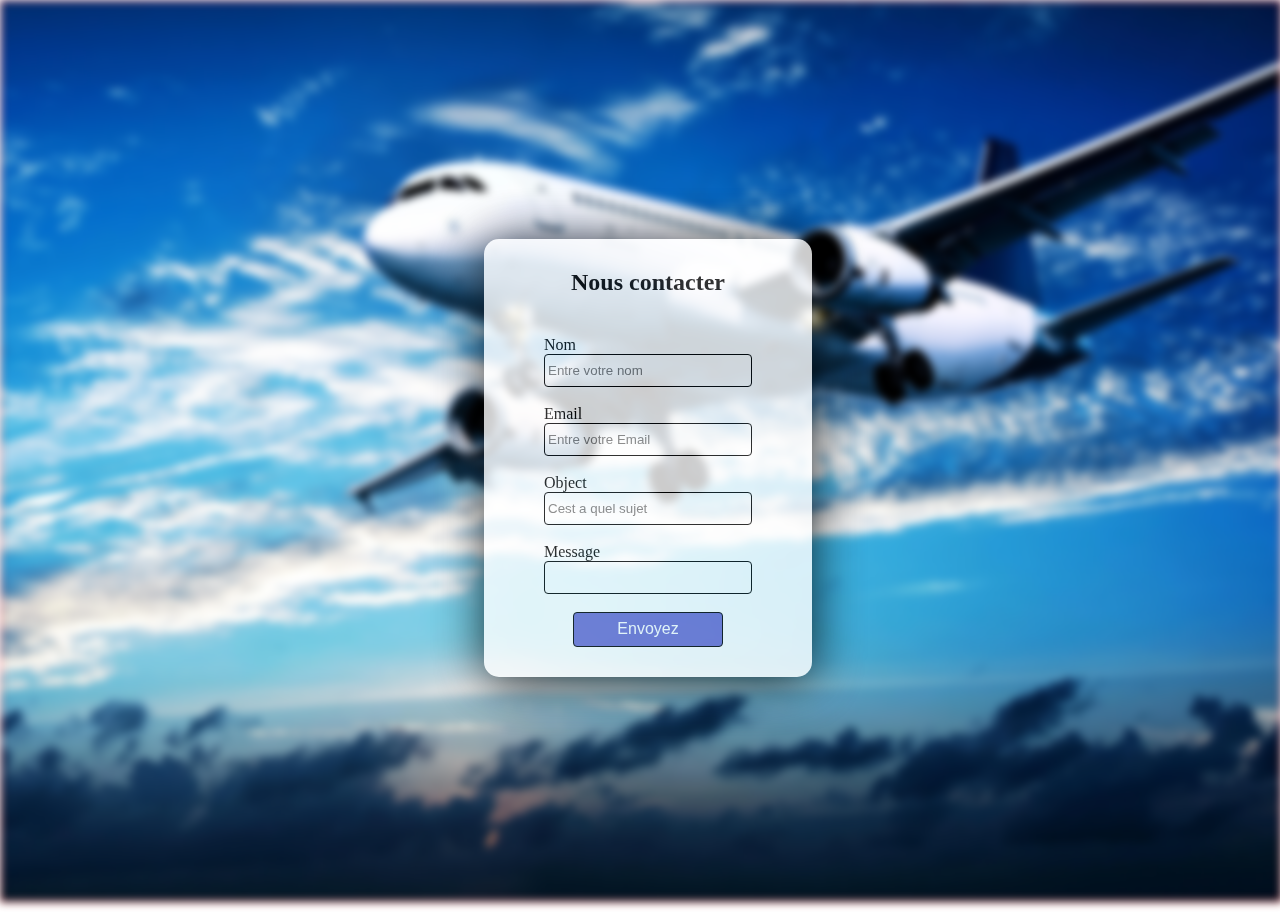
<file: components/contact.html>
<!DOCTYPE html>
<html lang="en">
<head>
    <meta charset="UTF-8">
    <meta name="viewport" content="width=device-width, initial-scale=1.0">
    <title>CONTACT PAGE</title>
    <link rel="stylesheet" href="../assets/css/contact.css">
</head>
<body>
      
        <div class="container">
            <h2>Nous contacter</h2>
            <div class="core">
                <label for="">Nom</label><br>
                <input type="text" name="" id="" placeholder="Entre votre nom"><br><br>

                <label for="">Email</label><br>
                <input type="text" name="" id="" placeholder="Entre votre Email"><br><br>

                <label for="">Object</label><br>
                <input type="text" name="" id="" placeholder="Cest a quel sujet"><br><br>

                <label for="">Message</label><br>
                <input type="text" name="" id="" placeholder="" class="message"><br><br>

                <input type="submit" value="Envoyez" class="submit">
            </div>
        </div>
        <div class="git"></div>
     
</body>
</html>
</file>
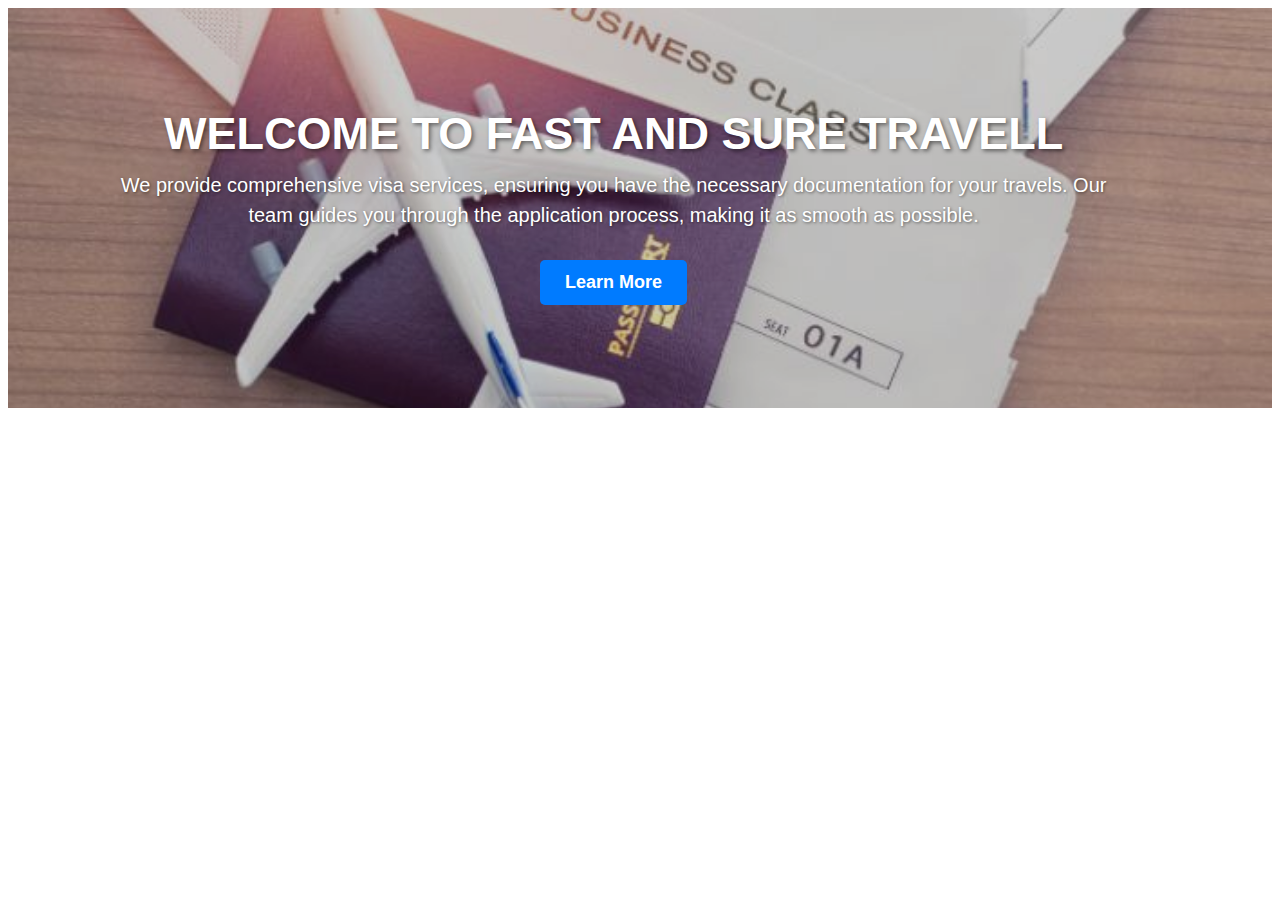
<file: components/home-banner.html>
<!DOCTYPE html>
<html lang="en">

<head>
    <meta charset="UTF-8">
    <meta name="viewport" content="width=device-width, initial-scale=1.0">
    <title>BANNER</title>
    <link rel="stylesheet" href="../assets/css/home-banner.css">
</head>

<body>

    <div class="slides">
        <div class="banner active">
            <div class="banner-content">
                <h1>WELCOME TO FAST AND SURE TRAVELL</h1>
                <p>We provide comprehensive visa services, ensuring you have the
                    necessary documentation for your travels. Our team guides you
                    through the application process, making it as smooth as possible. </p>
                <a href="#" class="button">Learn More</a>
            </div>
        </div>

        <div class="banner">
            <div class="banner-content">
                <h1>WELCOME TO FAST AND SURE TRAVELL</h1>
                <p>Book flights with ease using our platform. We offer competitive
                    prices and a user-friendly interface to help you find the best
                    options for your travel needs. </p>
                <a href="#" class="button">Learn More</a>
            </div>
        </div>

        <div class="banner">
            <div class="banner-content">
                <h1>WELCOME TO FAST AND SURE TRAVELL</h1>
                <p>We offer comprehensive driving lessons tailored to your needs.
                    Our experienced instructors provide personalized training to help
                    you become a confident and skilled driver. </p>
                <a href="#" class="button">Learn More</a>
            </div>
        </div>
    </div>



    <script src="../assets/js/banner.js"></script>
</body>

</html>
</file>
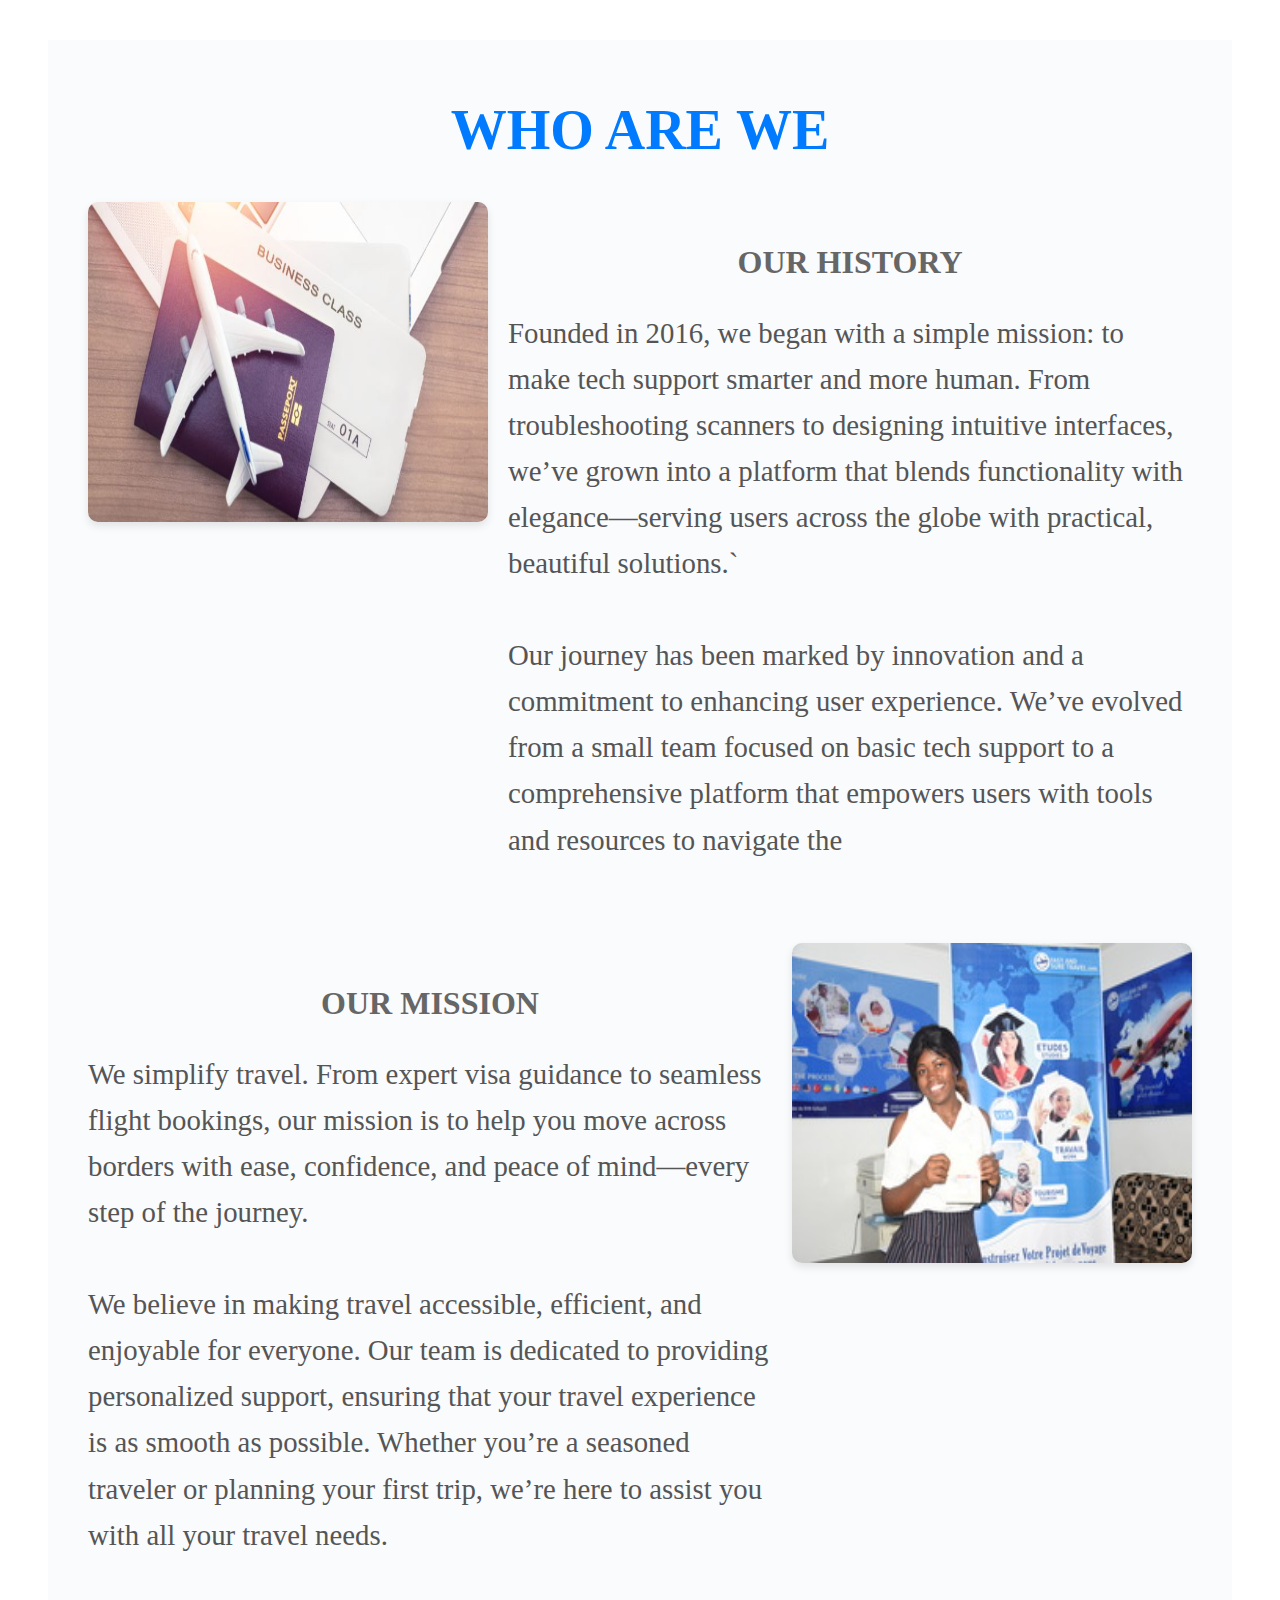
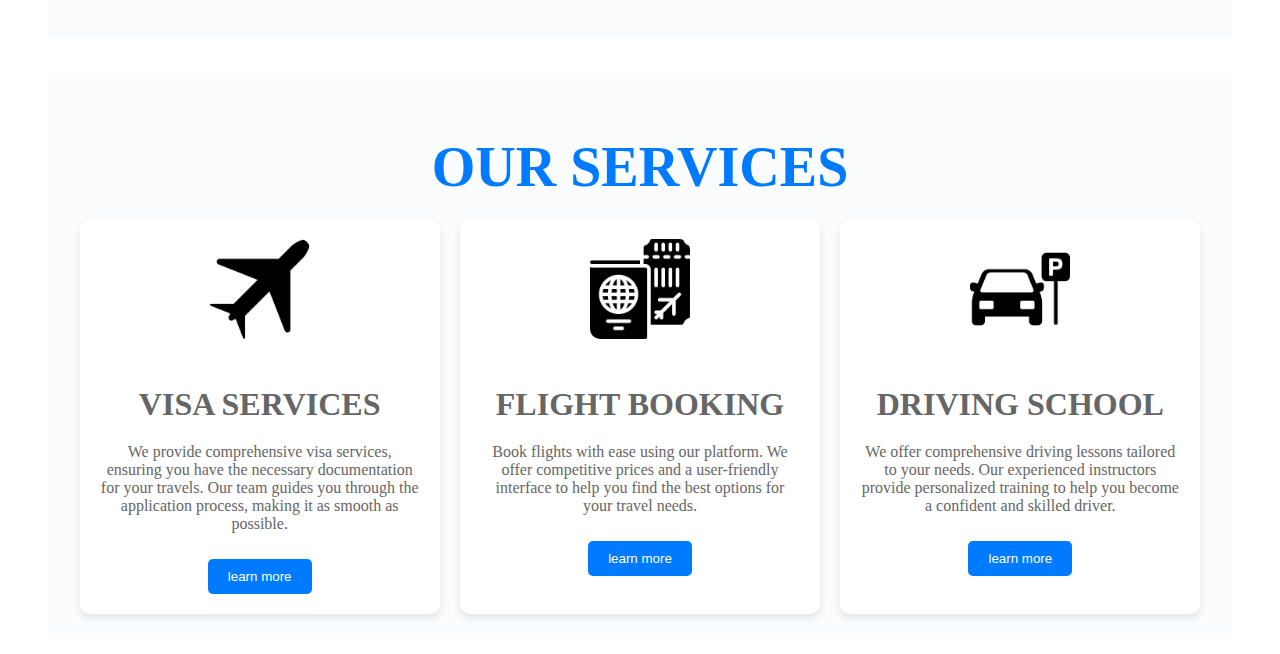
<file: components/home.html>
<!DOCTYPE html>
<html lang="en">

<head>
    <meta charset="UTF-8">
    <meta name="viewport" content="width=device-width, initial-scale=1.0">
    <title>home-page</title>
    <link rel="stylesheet" href="../assets/css/home.css">


<body>

    <div class="home">

        <section>
            <h1>who are we</h1>
            <div class="history">
                <div class="image">
                    <img src="../assets/visa.jpg" alt="image2">
                </div>

                <div class="text">
                    <h4>our history</h4>
                    <p>Founded in 2016, we began with a simple mission: to make tech
                        support smarter and more human. From troubleshooting scanners
                        to designing intuitive interfaces, we’ve grown into a platform
                        that blends functionality with elegance—serving users across
                        the globe with practical, beautiful solutions.`
                        <br><br>
                        Our journey has been marked by innovation and a commitment to
                        enhancing user experience. We’ve evolved from a small team
                        focused on basic tech support to a comprehensive platform
                        that empowers users with tools and resources to navigate the
                    </p>
                </div>
            </div>

            <div class="mission">
                <div class="text">
                    <h4>our mission</h4>
                    <p>We simplify travel. From expert visa guidance to seamless flight
                        bookings, our mission is to help you move across borders with ease,
                        confidence, and peace of mind—every step of the journey.
                        <br><br>
                        We believe in making travel accessible, efficient, and enjoyable for
                        everyone. Our team is dedicated to providing personalized support,
                        ensuring that your travel experience is as smooth as possible.
                        Whether you’re a seasoned traveler or planning your first trip,
                        we’re here to assist you with all your travel needs.
                    </p>
                </div>
                <div class="image">
                    <img src="../assets/fiayo.d2a72fc4ab85a275270f.jpg" alt="image1">
                </div>
            </div>
        </section>

        <section class="our-services">
            <h1>our services</h1>
            <div class="services">
                <div class="service">
                    <div class="image">
                        <img src="../assets/airplane.png" alt="image2">
                    </div>
                    <div class="text">
                        <h4>Visa Services</h4>
                        <p>We provide comprehensive visa services, ensuring you have the
                            necessary documentation for your travels. Our team guides you
                            through the application process, making it as smooth as possible.
                        </p>
                    </div>
                    <div class="button">
                        <button class="btn"><a href="">learn more</a></button>
                    </div>
                </div>

                <div class="service">
                    <div class="image">
                        <img src="../assets/boarding-pass.png" alt="image1">
                    </div>
                    <div class="text">
                        <h4>Flight Booking</h4>
                        <p>Book flights with ease using our platform. We offer competitive
                            prices and a user-friendly interface to help you find the best
                            options for your travel needs.
                        </p>
                    </div>
                    <div class="button">
                        <button class="btn"><a href="">learn more</a></button>
                    </div>

                </div>
                <div class="service">
                    <div class="image">
                        <img src="../assets/parked-car.png" alt="image2">
                    </div>
                    <div class="text">
                        <h4>driving school</h4>
                        <p>We offer comprehensive driving lessons tailored to your needs.
                            Our experienced instructors provide personalized training to help
                            you become a confident and skilled driver.
                        </p>
                    </div>
                    <div class="button">
                        <button class="btn"><a href="">learn more</a></button>
                    </div>
                </div>
            </div>
        </section>
    </div>

    <script src="../assets/js/banner.js"></script>
</body>

</html>
</file>
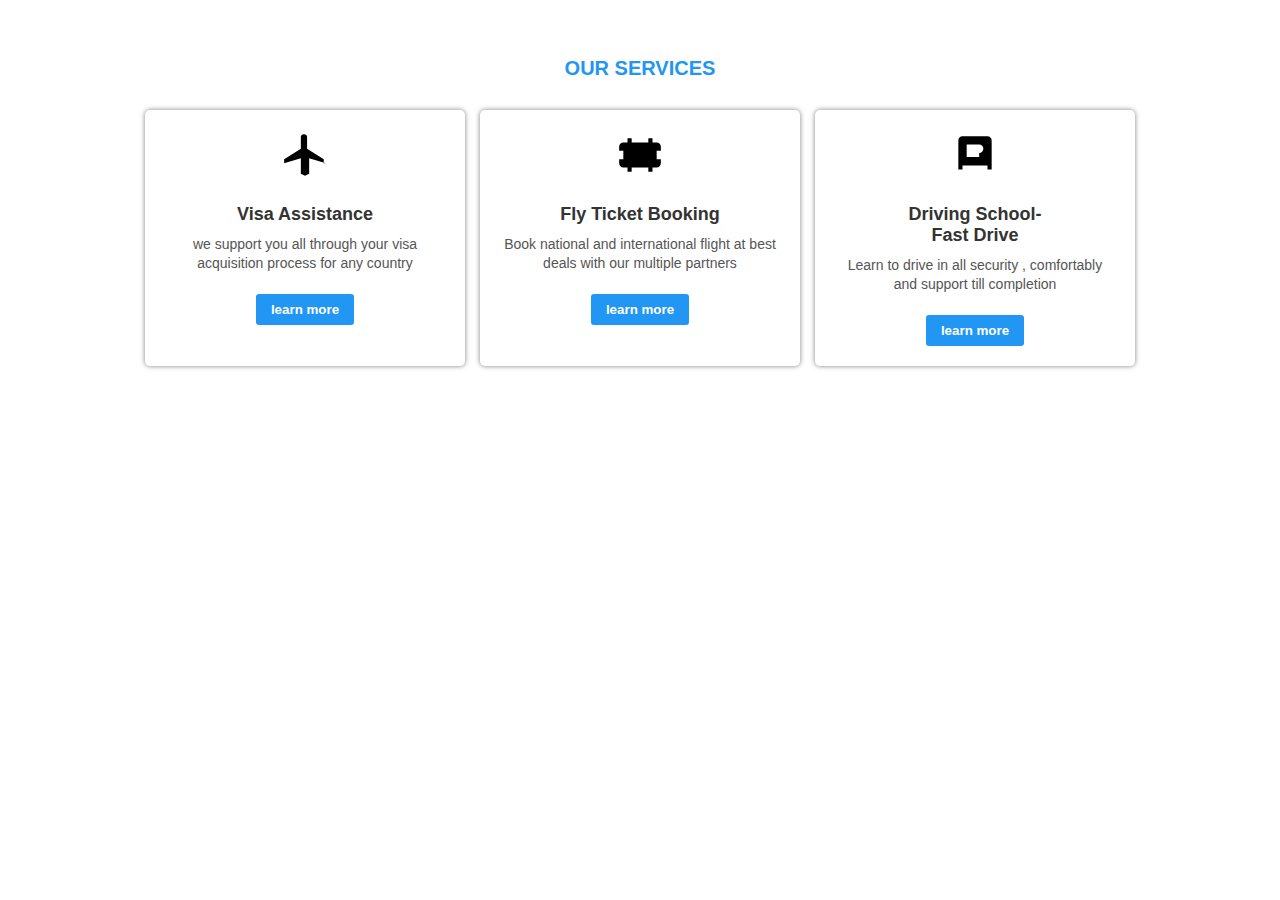
<file: components/support.html>
<!DOCTYPE html>
<html lang="en">
<head>
    <meta charset="UTF-8">
    <meta name="viewport" content="width=device-width, initial-scale=1.0">
    <title>Our Services</title>
    <link rel="stylesheet" href="../assets/css/support.css">
</head>
<body>




    <div id="header"></div>
    <div id="banner"></div>
    <section class="services">




        <h2>OUR SERVICES</h2>
        <div class="service-container">

            <!-- Visa Assistance -->
            <div class="service-box">
                <!-- Airplane SVG -->
                <svg xmlns="http://www.w3.org/2000/svg" width="50" height="50" fill="black" viewBox="0 0 24 24">
                    <path d="M21 16v-2l-8-5V3.5a1.5 1.5 0 0 0-3 0V9l-8 5v2l8-2.5V21l2 1 2-1v-7.5l8 2.5z"/>
                </svg>
                <h3>visa assistance</h3>
                <p>we support you all through your visa acquisition process for any country</p>
                <button>learn more</button>
            </div>

            <!-- Fly Ticket Booking -->
            <div class="service-box">
                <!-- Ticket SVG -->
                <svg xmlns="http://www.w3.org/2000/svg" width="50" height="50" fill="black" viewBox="0 0 24 24">
                    <path d="M22 10V8a2 2 0 0 0-2-2h-2V4h-2v2H8V4H6v2H4a2 2 0 0 0-2 2v2h2v4H2v2a2 2 0 0 0 2 2h2v2h2v-2h8v2h2v-2h2a2 2 0 0 0 2-2v-2h-2v-4h2z"/>
                </svg>
                <h3>Fly ticket booking</h3>
                <p>Book national and international flight at best deals with our multiple partners</p>
                <button>learn more</button>
            </div>

            <!-- Driving School -->
            <div class="service-box">
                <!-- Car Parking SVG -->
                <svg xmlns="http://www.w3.org/2000/svg" width="50" height="50" fill="black" viewBox="0 0 24 24">
                    <path d="M18 3H6a2 2 0 0 0-2 2v14h2v-2h12v2h2V5a2 2 0 0 0-2-2zm-4 10H8V7h6a2 2 0 0 1 0 4z"/>
                </svg>
                <h3>Driving school-<br>Fast drive</h3>
                <p>Learn to drive in all security , comfortably and support till completion</p>
                <button>learn more</button>
            </div>

        </div>
    </section>




    <div id="footer"></div>



    
</body>
</html>
</file>
<file: assets/css/contact.css>
body{
    position: relative;
    overflow: hidden;
    width: 100%;
    height: 100vh;
  display: flex;
  justify-content: center;
  align-items: center;
}
body::before{
    content: "";
    background: url(../wp4128796.webp);
    background-size: cover;
    background-repeat: no-repeat;
    filter: blur(4px);
   position: fixed;
   z-index: -1;
   width: 100%;
   height: 100%;
   top: 0;
   left: 0;
   bottom: 0;
    border: 1px solid red;   
} 
.container{
    border-radius: 15px;
    width: fit-content;
    background: white;
     z-index: 1;  
     padding: 10px 10px;
     box-shadow: 1px 4px 50px rgba(0, 0, 0, 1);
     opacity: 80%;
}
.core{
    padding: 20px 50px;

}
h2{
    align-items: center;
    justify-self: center;
}
input{
    width: 200px;
    height: 25px;
    padding: 3px 3px;
    border-radius: 4px;
    border: 0.1px solid black;
    justify-self: center;
}
.submit{
    background-color: rgb(109, 109, 211);
    color: white;
    font-size: medium;
    width: 150px;
    height: 35px;
    display: flex;
    justify-self: center;

}
.submit:hover{
    background-color: rgb(56, 56, 179);
}
</file>
<file: assets/css/home-banner.css>
.banner {
    position: relative;
    width: 100%;
    height: 400px; 
    background: url('../airport.jpg') center/cover no-repeat;
    display: flex;
    align-items: center;
    justify-content: center;
    color: #fff;
    font-family: 'Poppins', sans-serif;
    text-align: center;
    display: none;
    opacity: 0;
    transform: translateX(50px);
    transition: opacity 0.8s ease, transform 0.8s ease;
    
  }

  .active {
    display: block;
    opacity: 1;
    transform: translateX(0);
  }

 .banner:nth-last-child(1) {
    background: url('../driving-school.jpeg') center/cover no-repeat;
 } 

 .banner:nth-last-child(2) {
    background: url('../airport.jpg') center/cover no-repeat;
 } 

 .banner:nth-last-child(3) {
    background: url('../visa.jpg') center/cover no-repeat;
 } 

  
  .banner::before {
    content: '';
    position: absolute;
    top: 0; left: 0;
    width: 100%; height: 100%;
    background-color: rgba(0, 0, 0, 0.2); 
    z-index: 1;
  }

  

  
  .banner-content {
    margin-left: 100px;
    align-items: center;
    text-align: center;
    width: 80%;
    position: relative;
    z-index: 2;
    left: 0%;
    top: 25%;
  }

  .banner h1 {
    font-size: 45px;
    margin: 0;
    font-weight: 700;
    text-shadow: 2px 2px 4px rgba(0,0,0,0.5);
  }

  .banner p {
    font-size: 20px;
    margin: 10px 0;
    font-weight: 300;
    text-shadow: 1px 1px 3px rgba(0,0,0,0.5);
    line-height: 1.5;
    line-break: normal;
  }

  
   a.button {
    text-align: center;
    font-size: 18px;
    font-family: 'Poppins', sans-serif;
    
    display: inline-block;
    margin-top: 20px;
    padding: 12px 25px;
    background-color: #007BFF;
    color: white;
    text-decoration: none;
    border-radius: 5px;
    font-weight: bold;
    transition: background-color 0.3s;
  }

  .banner a.button:hover {
    background-color: #0056b3;
  }

  
  @media (max-width: 768px) {
    .banner h1 {
      font-size: 2rem;
    }
    .banner p {
      font-size: 1rem;
    }
  }
</file>
<file: assets/css/home.css>
section {
    margin: 40px;
    margin-bottom: 20px;
    padding: 20px;
    background-color: #f9fbfd;
}

.home h1 {
    text-align: center;
    font-size: 3.5rem;
    color: #007BFF;
    margin-bottom: 40px;
}

.home h4 {
    text-align: center;
    font-size: 2rem;
    color: #666;
}

.home h1,
.home h4 {
    margin-bottom: 20px;
    text-transform: uppercase;
}

.history,
.mission {
    display: flex;
    justify-content: center;
    gap: 20px;


}

.history p,
.mission p {
    font-size: 1.8rem;
    line-height: 1.6;
    color: #555;
    margin-bottom: 40px;
}

.mission {

    padding: 20px;
    border-radius: 10px;
}

.mission h2 {
    text-align: center;
    color: #007BFF;
}

.history {

    padding: 20px;
    border-radius: 10px;
}

img {
    width: 400px;
    height: 320px;
}

.history img,
.mission img {
    border-radius: 10px;
    box-shadow: 0 4px 8px rgba(0, 0, 0, 0.1);
}

.our-services {
    background-color: #fafcfd;
}

.services {
    display: flex;
    justify-content: center;
    gap: 20px;
    flex-wrap: wrap;

}

.services .service {
    position: relative;

    background-color: #fff;
    padding: 20px;
    border-radius: 10px;
    box-shadow: 0 4px 8px rgba(0, 0, 0, 0.1);
    text-align: center;
    width: 28%;
}

.service image {
    width: 100px;
    height: 100px;
    margin-bottom: 10px;
}

.service .image img {
    width: 100px;
    height: 100px;
    border-radius: 10%;
}

.service p {
    color: #666;
}

.btn {
    border: none;
    padding: 10px 20px;
    background-color: #007BFF;
    color: white;
    text-decoration: none;
    border-radius: 5px;
    transition: background-color 0.3s ease;
    display: inline-block;
    margin-top: 10px;

}

.btn a {
    color: white;
    text-decoration: none;
}

.btn:hover {
    background-color: #0056b3;
}

@media screen and (max-width: 768px) {
    .services .service {
        width: 100%;
        margin-bottom: 20px;
    }

    img {
        width: 100%;
        height: auto;
    }

    .history {
        flex-direction: column;
    }

    .mission {
        flex-direction: column-reverse;
    }

}
</file>
<file: assets/css/support.css>
body {
    font-family: Arial, sans-serif;
    margin: 0;
    background-color: #fff;
    color: #333;
}

.services {
    text-align: center;
    padding: 40px 20px;
}

.services h2 {
    color: #2196f3;
    font-size: 20px;
    font-weight: bold;
    margin-bottom: 30px;
}

.service-container {
    display: flex;
    justify-content: center;
    flex-wrap: wrap;
    gap: 15px;
}

.service-box {
    background-color: white;
    width: 280px;
    padding: 20px;
    box-shadow: 0px 0px 5px rgba(0,0,0,0.5);
    border-radius: 5px;
    text-align: center;
}

.service-box svg {
    margin-bottom: 10px;
}

.service-box h3 {
    text-transform: capitalize;
    font-size: 18px;
    margin: 10px 0;
}

.service-box p {
    font-size: 14px;
    color: #555;
    margin: 10px 0 20px;
    line-height: 1.4;
}

button {
    background-color: #2196f3;
    color: white;
    padding: 8px 15px;
    border: none;
    font-weight: bold;
    cursor: pointer;
    border-radius: 3px;
}

button:hover {
    background-color: #025ba5;
}

/* Responsive */
@media (max-width: 900px) {
    .service-container {
        flex-direction: column;
        align-items: center;
    }
}
</file>
